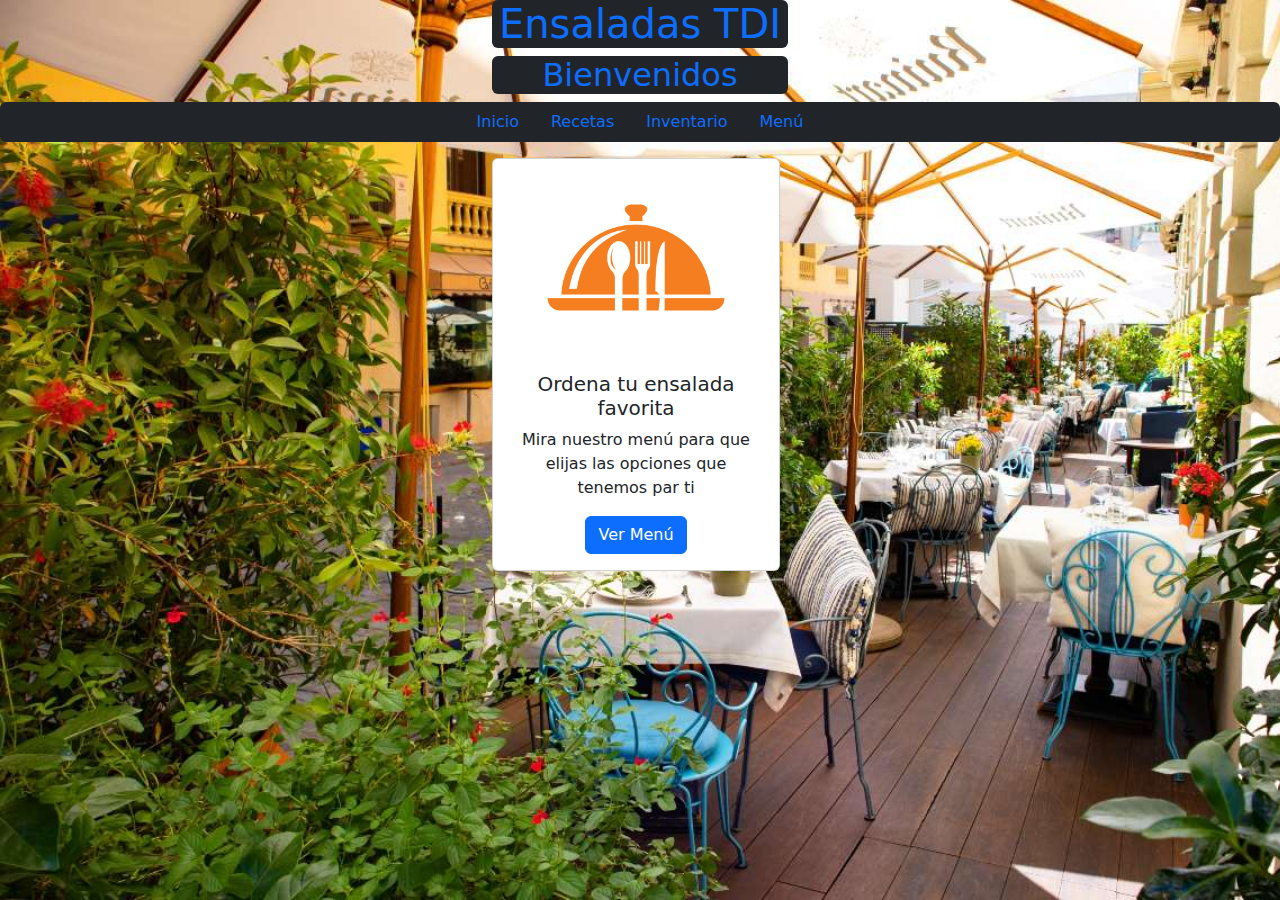
<file: pagina/index.html>
<!DOCTYPE html>

<html lang="es">
<head>
    <meta charset="utf-8">
    <title>Ensaladas TDI</title>
    <link rel="stylesheet" href="./estilos/bootstrap.min.css">
    <link rel="stylesheet" href="./estilos/styles.css">
</head>

    <body class="fondo-imagen">
        
        <div class="container col-md-3">
            <div class="row">
                <div class="col-12 text-center">
                    <h1 class="text-primary bg-dark rounded">
                        Ensaladas TDI
                    </h1>
                </div>
            </div>
        </div>

        <div class="container col-md-3">
            <div class="row">
                <div class="col-12 text-center">
                    <h2 class="text-primary  bg-dark rounded">Bienvenidos</h2>
                </div>
            </div>
        </div>
            <nav class="bg-dark rounded">
                <div id="barra-nav">
                    <ul class="nav justify-content-center">
                        <li class="nav-item">
                            <a class="nav-link active" aria-current="page" href="index.html"> Inicio </a>
                        </li>
                        <li class="nav-item">
                            <a class="nav-link active" aria-current="page" href="recetas.html"> Recetas </a>
                        </li>
                        <li class="nav-item">
                            <a class="nav-link" href="inventario.html">Inventario</a>
                        </li>
                        <li class="nav-item">
                            <a class="nav-link" href="menu.html">Menú</a>
                        </li>
                    </ul>
                </div>
            </nav>

            <div class="container col-md-3">
                <div class="mt-3 card text-center" style="width: 18rem;">
                    <img src="./img/menu.jpg" class="card-img-top" alt="imagen-menu">
                    <div class="card-body">
                    <h5 class="card-title text-center">Ordena tu ensalada favorita</h5>
                    <p class="card-text">Mira nuestro menú para que elijas las opciones que tenemos par ti</p>
                    <a href="menu.html" class=" btn btn-primary">Ver Menú</a>
                </div>
            </div>
        </div>
    </body>
</html>
</file>
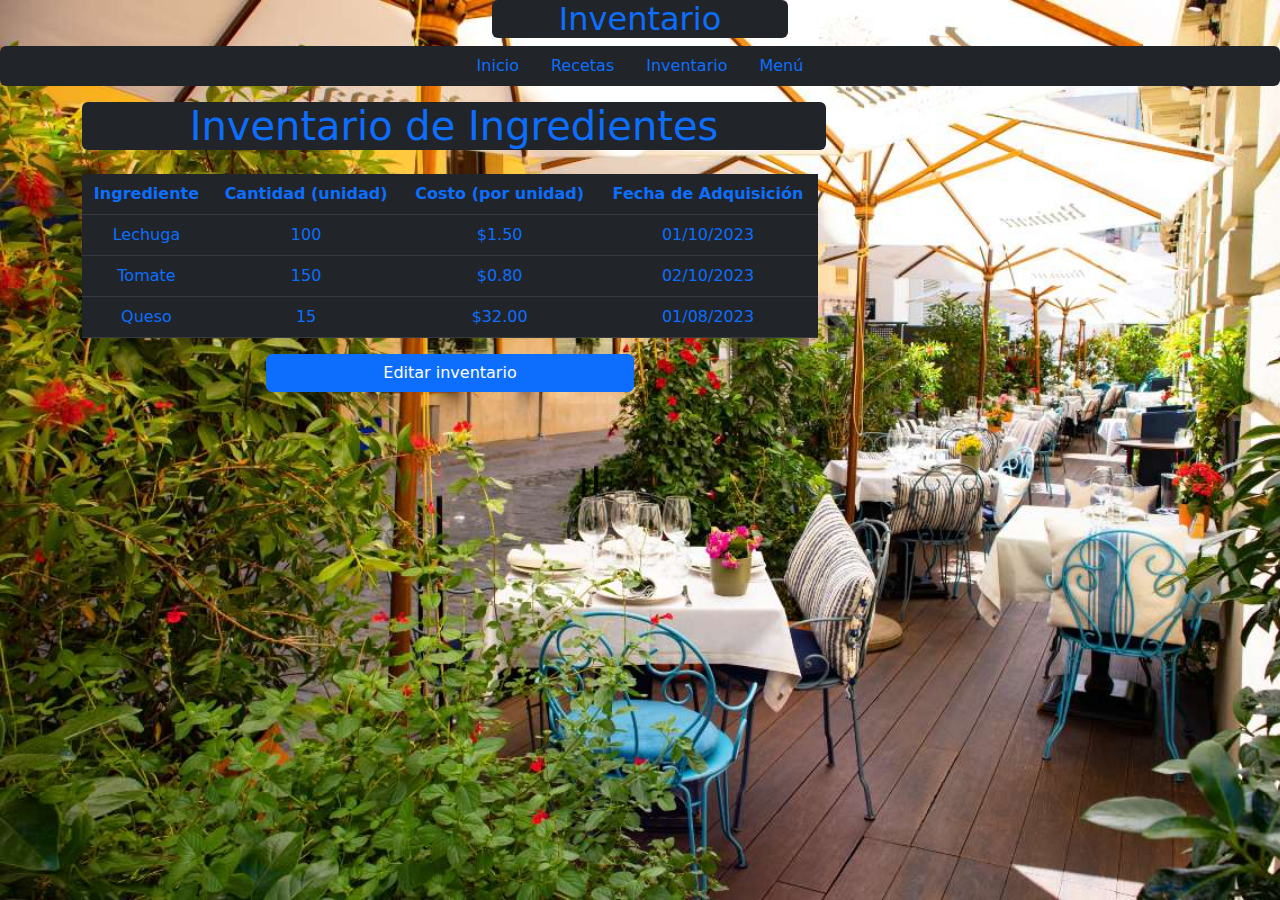
<file: pagina/inventario.html>
<!DOCTYPE html>

<html lang="es">
<head>
    <meta charset="utf-8">
    <title>Inventario</title>
    <link rel="stylesheet" href="./estilos/bootstrap.min.css">
    <link rel="stylesheet" href="./estilos/styles.css">
</head>

<body class="fondo-imagen">
    
    <div class="container col-md-3">
        <div class="row">
            <div class="col-12 text-center">
                <h2 class="text-primary  bg-dark rounded">Inventario</h2>
            </div>
        </div>
    </div>
        <nav class="bg-dark rounded">
            <div id="barra-nav">
                <ul class="nav justify-content-center">
                    <li class="nav-item">
                        <a class="nav-link active" aria-current="page" href="index.html"> Inicio </a>
                    </li>
                    <li class="nav-item">
                        <a class="nav-link active" aria-current="page" href="recetas.html"> Recetas </a>
                    </li>
                    <li class="nav-item">
                        <a class="nav-link" href="inventario.html">Inventario</a>
                    </li>
                    <li class="nav-item">
                        <a class="nav-link" href="menu.html">Menú</a>
                    </li>
                </ul>
            </div>
        </nav>

        <div class="container mt-3 text-center">
            <h1 class="text-center mb-4 bg-dark text-primary col-md-8 rounded">Inventario de Ingredientes</h1>
    
            <div class="row">
                <div class="col-md-8">
                    <table class="table table-dark">
                        <thead>
                            <tr>
                                <th class="text-primary">Ingrediente</th>
                                <th class="text-primary">Cantidad (unidad)</th>
                                <th class="text-primary">Costo (por unidad)</th>
                                <th class="text-primary">Fecha de Adquisición</th>
                            </tr>
                        </thead>
                        <tbody>
                            
                            <tr>
                                <td class="text-primary">Lechuga</td>
                                <td class="text-primary">100</td>
                                <td class="text-primary">$1.50</td>
                                <td class="text-primary">01/10/2023</td>
                            </tr>
                            <tr>
                                <td class="text-primary">Tomate</td>
                                <td class="text-primary">150</td>
                                <td class="text-primary">$0.80</td>
                                <td class="text-primary">02/10/2023</td>
                            </tr>

                            <tr>
                                <td class="text-primary">Queso</td>
                                <td class="text-primary">15</td>
                                <td class="text-primary">$32.00</td>
                                <td class="text-primary">01/08/2023</td>
                            </tr>
                            
                        </tbody>
                    </table>

                    <div class="text-right">
                        <a href="../pagina/formularios/formulario-inv.html" class="btn btn-primary col-6">Editar inventario</a>
                    </div>
                </div>
            </div>
        </div>

    </body>
</html>
</file>
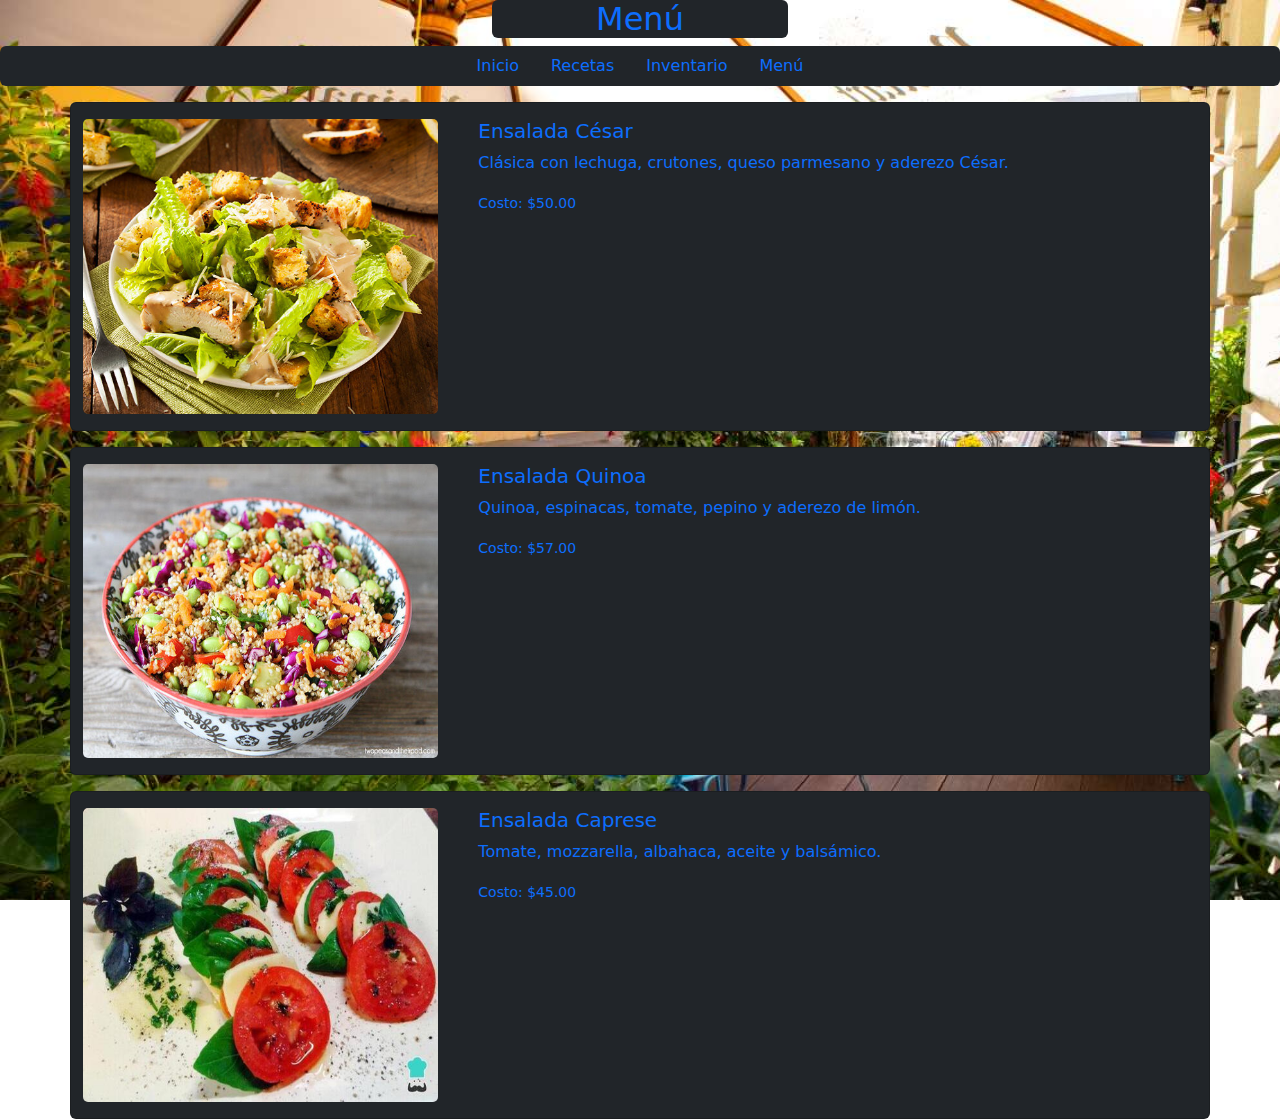
<file: pagina/menu.html>
<!DOCTYPE html>
<html lang="es">

<head>
    <meta charset="utf-8">
    <title>Menú de Ensaladas</title>
    <link rel="stylesheet" href="./estilos/bootstrap.min.css">
    <link rel="stylesheet" href="./estilos/styles.css">
</head>

    <body class="fondo-imagen">
        <div class="container col-md-3">
            <div class="row">
                <div class="col-12 text-center">
                    <h2 class="text-primary  bg-dark rounded">Menú </h2>
                </div>
            </div>
        </div>
            <nav class="bg-dark rounded">
                <div id="barra-nav">
                    <ul class="nav justify-content-center">
                        <li class="nav-item">
                            <a class="nav-link active" aria-current="page" href="index.html"> Inicio </a>
                        </li>
                        <li class="nav-item">
                            <a class="nav-link active" aria-current="page" href="recetas.html"> Recetas </a>
                        </li>
                        <li class="nav-item">
                            <a class="nav-link" href="inventario.html">Inventario</a>
                        </li>
                        <li class="nav-item">
                            <a class="nav-link" href="menu.html">Menú</a>
                        </li>
                    </ul>
                </div>
            </nav>

        <div class="container card mb-3 mt-3 bg-dark">
            <div class="row no-gutters">
                <div class="col-md-4">
                    <img src="./img/ensalada-cesar.jpg" class="card-img mt-3 mb-3" alt="Ensalada César">
                </div>
                <div class="col-md-8">
                    <div class="card-body">
                        <h5 class="card-title text-primary">Ensalada César</h5>
                        <p class="card-text text-primary">Clásica con lechuga, crutones, queso parmesano y aderezo César.</p>
                        <p class="card-text text-primary"><small class="text-primary">Costo: $50.00</small></p>
                    </div>
                </div>
            </div>
        </div>


        <div class="container card mb-3 bg-dark">
            <div class="row no-gutters">
                <div class="col-md-4">
                    <img src="./img/quinoa.jpg" class="card-img mt-3 mb-3" alt="Ensalada Quinoa">
                </div>
                <div class="col-md-8">
                    <div class="card-body">
                        <h5 class="card-title text-primary">Ensalada Quinoa</h5>
                        <p class="card-text text-primary">Quinoa, espinacas, tomate, pepino y aderezo de limón.</p>
                        <p class="card-text"><small class="text-primary">Costo: $57.00</small></p>
                    </div>
                </div>
            </div>
        </div>

        <div class="container card bg-dark" >
            <div class="row no-gutters">
                <div class="col-md-4">
                    <img src="./img/caprese.jpg" class="card-img mt-3 mb-3" alt="Ensalada Caprese">
                </div>
                <div class="col-md-8">
                    <div class="card-body">
                        <h5 class="card-title text-primary">Ensalada Caprese</h5>
                        <p class="card-text text-primary">Tomate, mozzarella, albahaca, aceite y balsámico.</p>
                        <p class="card-text"><small class="text-primary">Costo: $45.00</small></p>
                    </div>
                </div>
            </div>
        </div>
    </body>

</html>
</file>
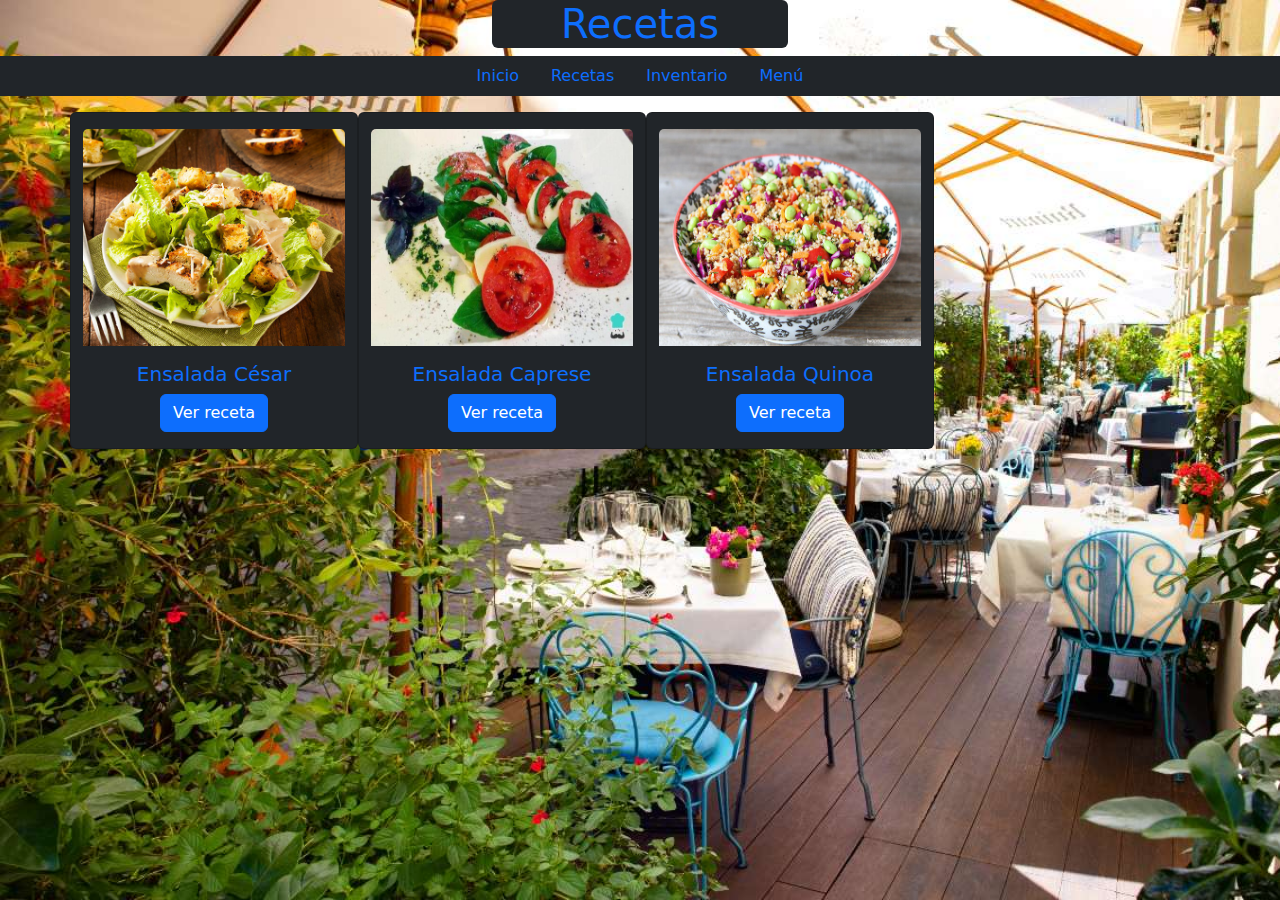
<file: pagina/recetas.html>
<!DOCTYPE html>

<html lang="es">

    <head>
        <meta charset="utf-8">
        <title> Recetas</title>
        <link rel="stylesheet" href="./estilos/bootstrap.min.css">
        <link rel="stylesheet" href="./estilos/styles.css">
    </head>

    <header>

    </header>

    <body class="fondo-imagen">
        <div class="container col-md-3">
            <div class="row">
                <div class="col-12 text-center">
                    <h1 class="text-primary bg-dark rounded">
                        Recetas
                    </h1>
                </div>
            </div>
        </div>

        <nav>
            <div id="barra-nav" class="bg-dark">
                <ul class="nav justify-content-center">
                    <li class="nav-item">
                        <a class="nav-link active" aria-current="page" href="index.html"> Inicio </a>
                    </li>
                    <li class="nav-item">
                        <a class="nav-link active" aria-current="page" href="recetas.html"> Recetas </a>
                    </li>
                    <li class="nav-item">
                        <a class="nav-link" href="inventario.html">Inventario</a>
                    </li>
                    <li class="nav-item">
                        <a class="nav-link" href="menu.html">Menú</a>
                    </li>
                </ul>
            </div>
        </nav>

        <div class="container mr-3 mt-3">
            
            <div class="row">
                <div class="card text-center bg-dark" style="width: 18rem;">
                    <img src="./img/ensalada-cesar.jpg" class="card-img-top mt-3" alt="ensalada-cesar">
                    <div class="card-body">
                    <h5 class="card-title text-primary">Ensalada César</h5>
                    <a href="./recetas/ensalada-cesar.html" class="btn btn-primary">Ver receta</a>
                    </div>
                </div>

                <div class="card text-center bg-dark" style="width: 18rem;">
                    <img src="./img/caprese.jpg" class="card-img-top mt-3" alt="ensalada-caprese">
                    <div class="card-body">
                    <h5 class="card-title mb-6 text-primary">Ensalada Caprese</h5>
                    <a href="./recetas/ensalada-caprese.html" class="btn btn-primary">Ver receta</a>
                    </div>
                </div>

                <div class="card text-center bg-dark" style="width: 18rem;">
                    <img src="./img/quinoa.jpg" class="card-img-top mt-3" alt="ensalada-quinoa">
                    <div class="card-body">
                    <h5 class="card-title text-primary">Ensalada Quinoa</h5>
                    <a href="./recetas/ensalada-quinoa.html" class="btn btn-primary">Ver receta</a>
                    </div>
                </div>
            </div>
        </div>
    </body>
</html>
</file>
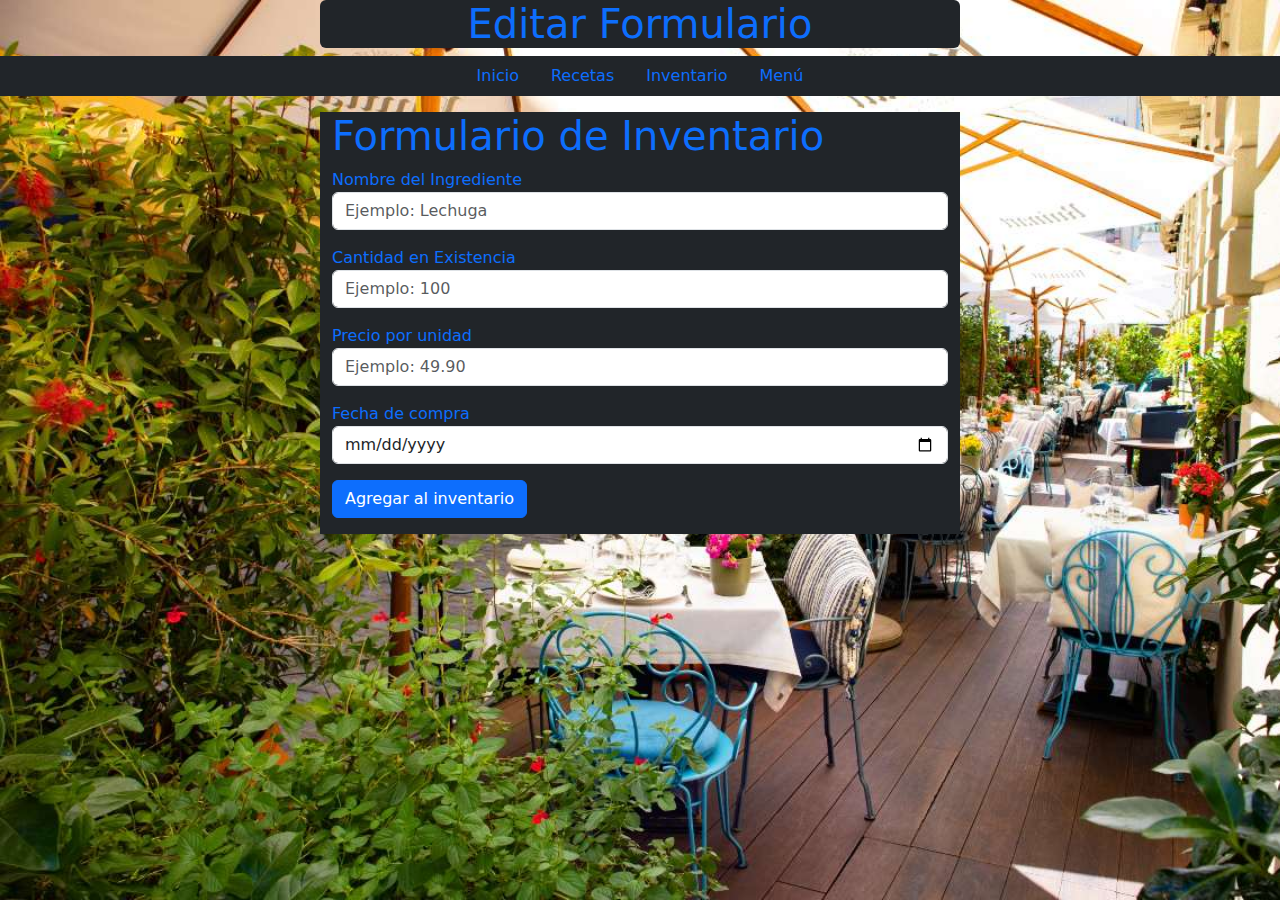
<file: pagina/formularios/formulario-inv.html>
<!DOCTYPE html>
<html lang="en">
    <head>
        <meta charset="UTF-8">
        <meta name="viewport" content="width=device-width, initial-scale=1.0">
        <title>Formulario de Inventario</title>
        <link href="../estilos/bootstrap.min.css" rel="stylesheet">
        <link rel="stylesheet" href="../estilos/styles.css">
    </head>


    <body class="fondo-imagen">

        <header class="container bg-dark col-6 rounded">
            <h1 class="text-primary text-center">
                Editar Formulario
            </h1>
        </header>

        <nav>
            <div id="barra-nav" class="bg-dark">
                <ul class="nav justify-content-center">
                    <li class="nav-item">
                        <a class="nav-link active" aria-current="page" href="../index.html"> Inicio </a>
                    </li>
                    <li class="nav-item">
                        <a class="nav-link active" aria-current="page" href="../recetas.html"> Recetas </a>
                    </li>
                    <li class="nav-item">
                        <a class="nav-link" href="../inventario.html">Inventario</a>
                    </li>
                    <li class="nav-item">
                        <a class="nav-link" href="../menu.html">Menú</a>
                    </li>
                </ul>
            </div>
        </nav>

    
        
        <div class="container col-md-6 bg-dark mt-3">
            <h1 class="text-primary">Formulario de Inventario</h1>
            <form>
                <div class="form-group mt-1">
                    <label for="nombreIngrediente" class="text-primary">Nombre del Ingrediente</label>
                    <input type="text" class="form-control" id="nombreIngrediente" placeholder="Ejemplo: Lechuga">
                </div>
                <div class="form-group mt-3">
                    <label for="cantidadExistencia" class="text-primary">Cantidad en Existencia</label>
                    <input type="number" class="form-control" id="cantidadExistencia" placeholder="Ejemplo: 100">
                </div>
                <div class="form-group mt-3">
                    <label for="precio" class="text-primary">Precio por unidad</label>
                    <input type="number" class="form-control" id="costo" placeholder="Ejemplo: 49.90" step="0.01">
                </div>
                <div class="form-group mt-3">
                    <label for="fechaCompra" class="text-primary">Fecha de compra</label>
                    <input type="date" class="form-control" id="fechaCompra" >
                </div>

                <div class="col-md-6 text-right">
                    <button type="AgregaInvetario" class="btn btn-primary mt-3 mb-3">Agregar al inventario</button>
                </div>
            </form>
            
        </div>
    </body>



</html>
</file>
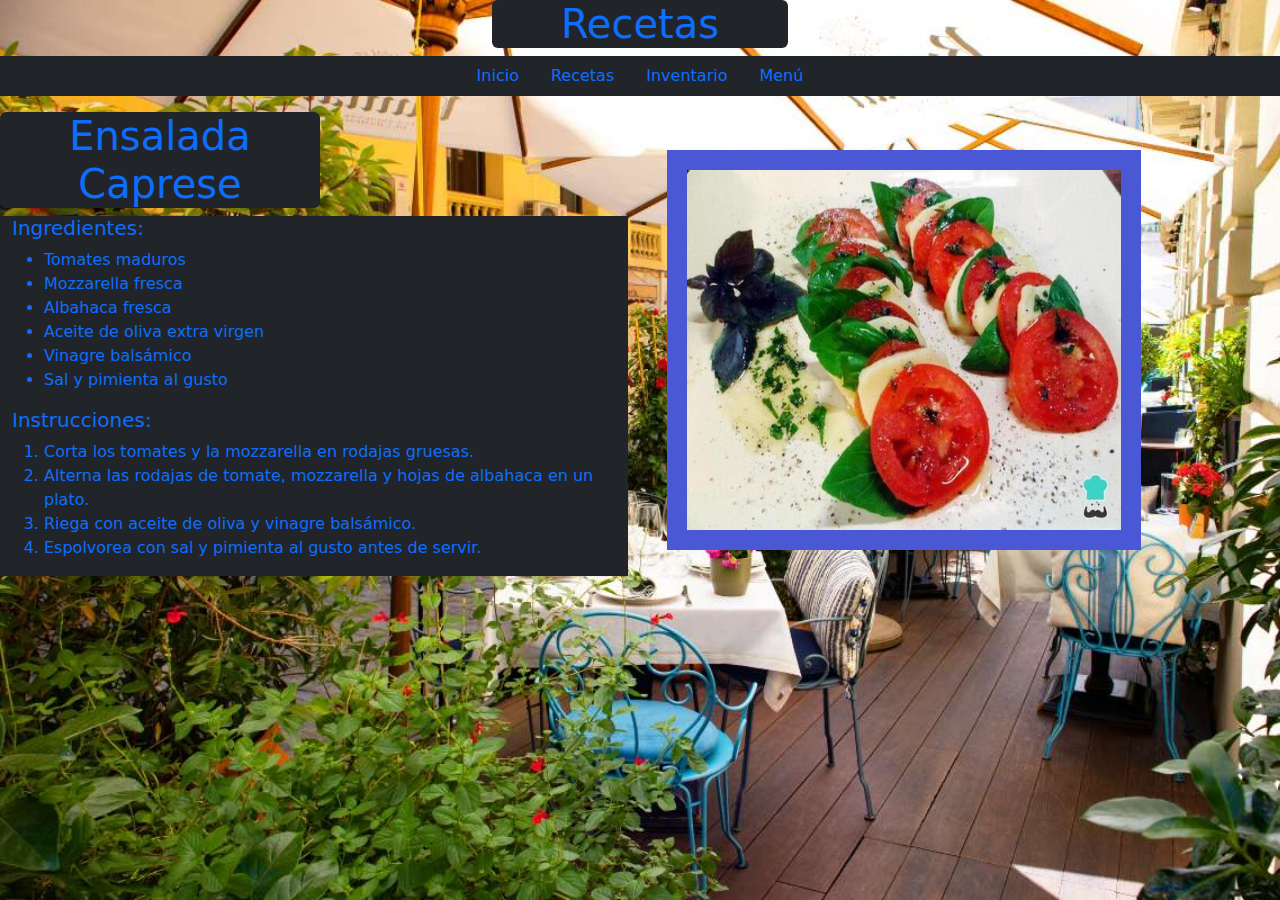
<file: pagina/recetas/ensalada-caprese.html>
<!DOCTYPE html>

<html lang="es">

    <head>
        <meta charset="utf-8">
        <title> Ensalada Caprese</title>
        <link rel="stylesheet" href="../estilos/bootstrap.min.css">
        <link rel="stylesheet" href="../estilos/styles.css">
    </head>

    <body class="fondo-imagen">
        <div class="container col-md-3">
            <div class="row">
                <div class="col-12 text-center">
                    <h1 class="text-primary bg-dark rounded">
                        Recetas
                    </h1>
                </div>
            </div>
        </div>

        <nav>
            <div id="barra-nav" class="bg-dark">
                <ul class="nav justify-content-center">
                    <li class="nav-item">
                        <a class="nav-link active" aria-current="page" href="../index.html"> Inicio </a>
                    </li>
                    <li class="nav-item">
                        <a class="nav-link active" aria-current="page" href="../recetas.html"> Recetas </a>
                    </li>
                    <li class="nav-item">
                        <a class="nav-link" href="../inventario.html">Inventario</a>
                    </li>
                    <li class="nav-item">
                        <a class="nav-link" href="../menu.html">Menú</a>
                    </li>
                </ul>
            </div>
        </nav>

        <div class="mt-3 col-md-3">
            <div class="row">
                <div class="text-center">
                    <h1 class="text-primary bg-dark rounded">
                        Ensalada Caprese
                    </h1>
                </div>
            </div>
        </div>

        <div class="container row col-6 bg-dark text-primary">
            <h5>Ingredientes:</h5>
            <div id="lista-ingredientes-cesar">
                <ul>
                    <li>
                        Tomates maduros
                    </li>
    
                    <li>
                        Mozzarella fresca
                    </li>
    
                    <li>
                        Albahaca fresca
                    </li>
    
                    <li>
                        Aceite de oliva extra virgen
                    </li>
    
                    <li>
                        Vinagre balsámico
                    </li>
                    <li>
                        Sal y pimienta al gusto
                    </li>
                </ul>
            </div>
            <div>
                <h5>Instrucciones:</h5>
    
                <div>
                    <ol>
                        <li>
                            Corta los tomates y la mozzarella en rodajas gruesas.
                        </li>
                        <li>
                            Alterna las rodajas de tomate, mozzarella y hojas de albahaca en un plato.
                        </li>
                        <li>
                            Riega con aceite de oliva y vinagre balsámico.
                        </li>
                        <li>
                            Espolvorea con sal y pimienta al gusto antes de servir.
                        </li>
                    </ol>
                </div>
            </div>

        </div>

        
        
        <div class="imagen-esquina">
            <img src="../img/caprese.jpg" alt="ensalada-cesar" width="80%" class="borde-azul">
        </div>

    </body>

</html>
</file>
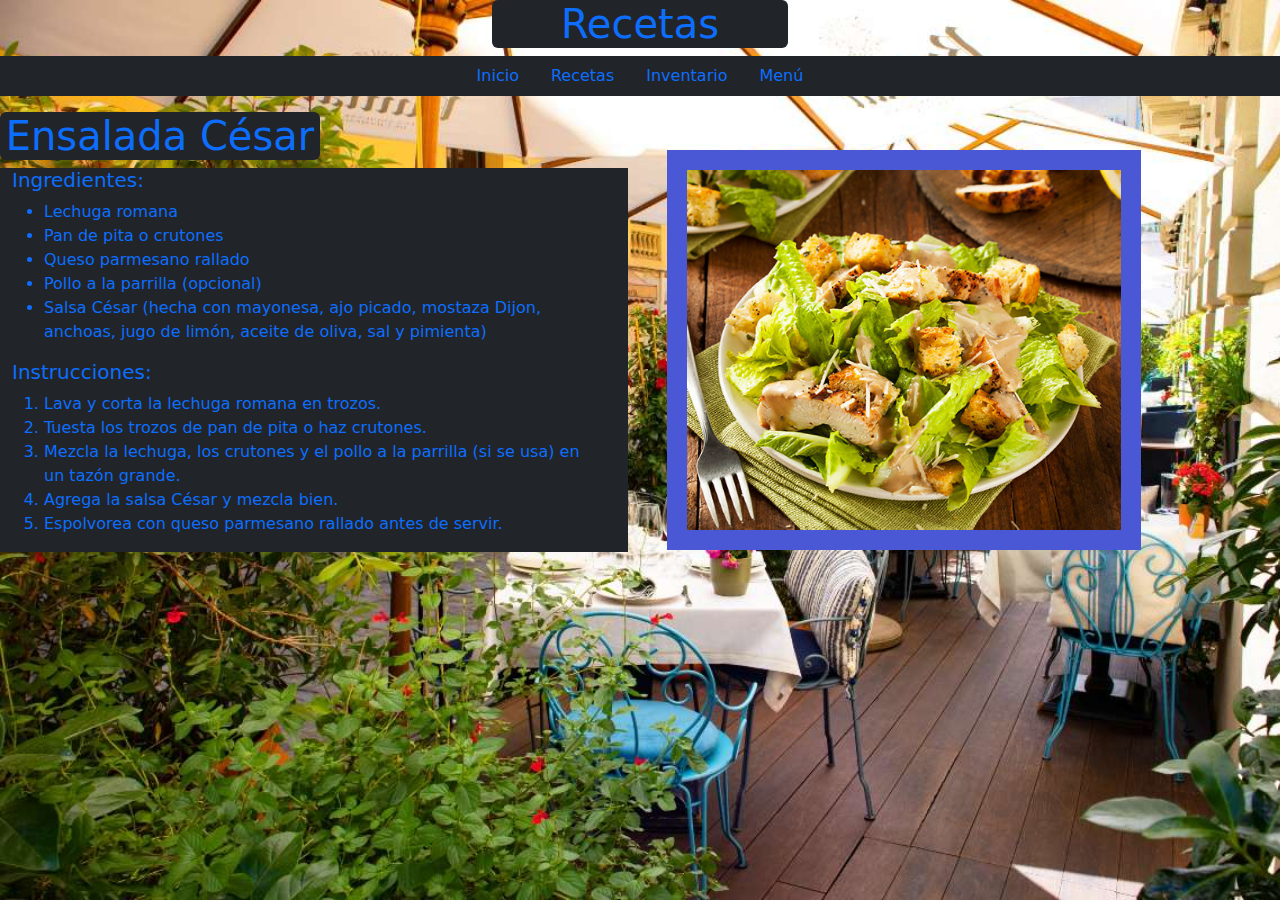
<file: pagina/recetas/ensalada-cesar.html>
<!DOCTYPE html>

<html lang="es">

    <head>
        <meta charset="utf-8">
        <title> Ensalada César</title>
        <link rel="stylesheet" href="../estilos/bootstrap.min.css">
        <link rel="stylesheet" href="../estilos/styles.css">
    </head>

    <body class="fondo-imagen">
        <div class="container col-md-3">
            <div class="row">
                <div class="col-12 text-center">
                    <h1 class="text-primary bg-dark rounded">
                        Recetas
                    </h1>
                </div>
            </div>
        </div>

        <nav>
            <div id="barra-nav" class="bg-dark">
                <ul class="nav justify-content-center">
                    <li class="nav-item">
                        <a class="nav-link active" aria-current="page" href="../index.html"> Inicio </a>
                    </li>
                    <li class="nav-item">
                        <a class="nav-link active" aria-current="page" href="../recetas.html"> Recetas </a>
                    </li>
                    <li class="nav-item">
                        <a class="nav-link" href="../inventario.html">Inventario</a>
                    </li>
                    <li class="nav-item">
                        <a class="nav-link" href="../menu.html">Menú</a>
                    </li>
                </ul>
            </div>
        </nav>

        <div class="mt-3 col-md-3">
            <div class="row">
                <div class="text-center">
                    <h1 class="text-primary bg-dark rounded">
                        Ensalada César
                    </h1>
                </div>
            </div>
        </div>

        <div class="container row col-6 bg-dark text-primary">
            <h5>Ingredientes:</h5>
            <div id="lista-ingredientes-cesar">
                <ul>
                    <li>
                        Lechuga romana
                    </li>
    
                    <li>
                        Pan de pita o crutones
                    </li>
    
                    <li>
                        Queso parmesano rallado
                    </li>
    
                    <li>
                        Pollo a la parrilla (opcional)
                    </li>
    
                    <li>
                        Salsa César (hecha con mayonesa, ajo picado, mostaza Dijon, anchoas, jugo de limón, aceite de oliva, sal y pimienta)
                    </li>
                </ul>
            </div>
            <div>
                <h5>Instrucciones:</h5>
    
                <div>
                    <ol>
                        <li>
                            Lava y corta la lechuga romana en trozos.
                        </li>
                        <li>
                            Tuesta los trozos de pan de pita o haz crutones.
                        </li>
                        <li>
                            Mezcla la lechuga, los crutones y el pollo a la parrilla (si se usa) en un tazón grande.
                        </li>
                        <li>
                            Agrega la salsa César y mezcla bien.
                        </li>
                        <li>
                            Espolvorea con queso parmesano rallado antes de servir.
                        </li>
                    </ol>
                </div>
            </div>

        </div>


       

        <div class="imagen-esquina">
            <img src="../img/ensalada-cesar.jpg" alt="ensalada-cesar" width="80%" class="borde-azul">
        </div>

    </body>


</html>
</file>
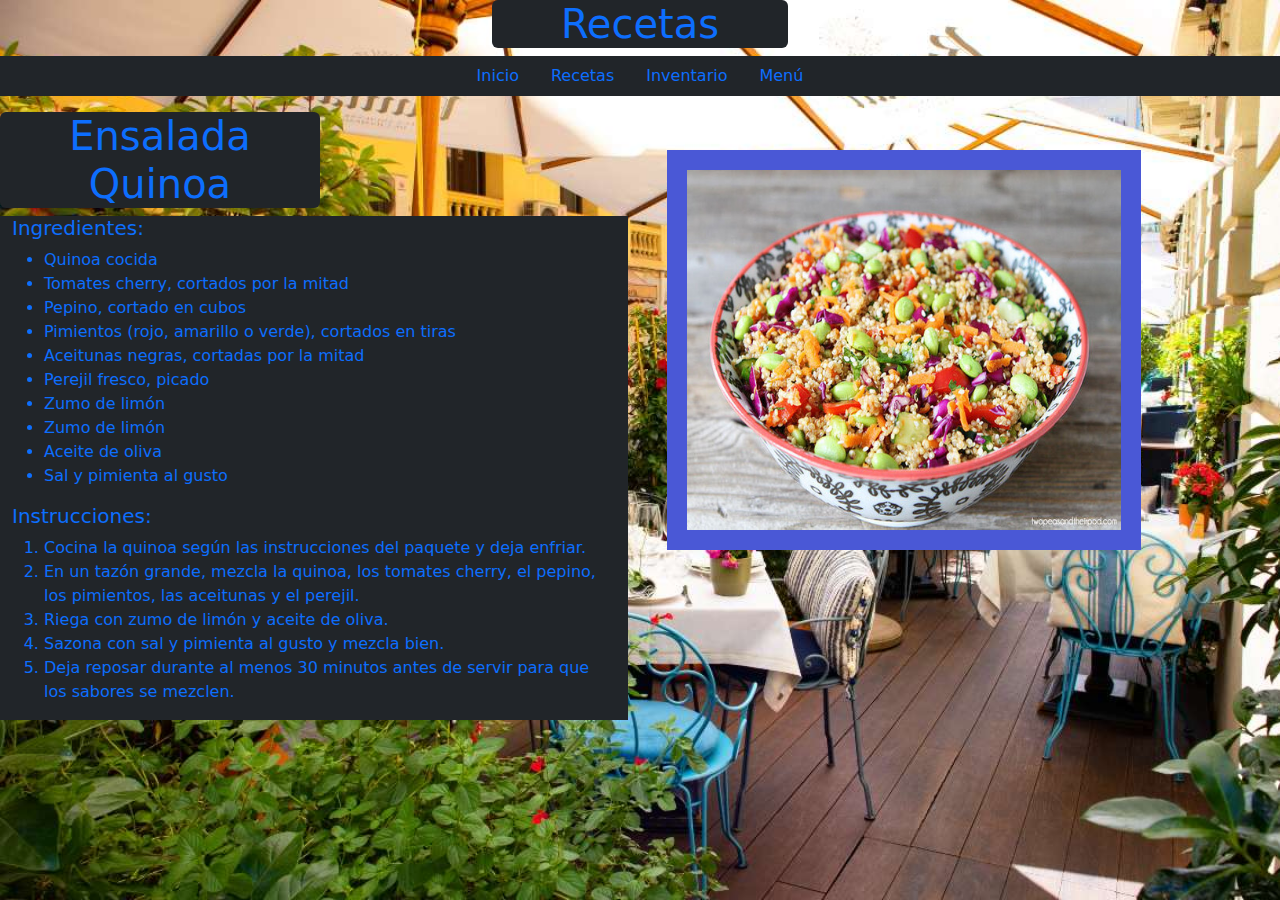
<file: pagina/recetas/ensalada-quinoa.html>
<!DOCTYPE html>

<html lang="es">

    <head>
        <meta charset="utf-8">
        <title> Ensalada Quinoa</title>
        <link rel="stylesheet" href="../estilos/bootstrap.min.css">
        <link rel="stylesheet" href="../estilos/styles.css">
    </head>

    <body class="fondo-imagen">
        <div class="container col-md-3">
            <div class="row">
                <div class="col-12 text-center">
                    <h1 class="text-primary bg-dark rounded">
                        Recetas
                    </h1>
                </div>
            </div>
        </div>

        <nav>
            <div id="barra-nav" class="bg-dark">
                <ul class="nav justify-content-center">
                    <li class="nav-item">
                        <a class="nav-link active" aria-current="page" href="../index.html"> Inicio </a>
                    </li>
                    <li class="nav-item">
                        <a class="nav-link active" aria-current="page" href="../recetas.html"> Recetas </a>
                    </li>
                    <li class="nav-item">
                        <a class="nav-link" href="../inventario.html">Inventario</a>
                    </li>
                    <li class="nav-item">
                        <a class="nav-link" href="../menu.html">Menú</a>
                    </li>
                </ul>
            </div>
        </nav>

        <div class="mt-3 col-md-3">
            <div class="row">
                <div class="text-center">
                    <h1 class="text-primary bg-dark rounded">
                        Ensalada Quinoa
                    </h1>
                </div>
            </div>
        </div>

        <div class="container row col-6 bg-dark text-primary">
            <h5>Ingredientes:</h5>
            <div id="lista-ingredientes-cesar">
                <ul>
                    <li>
                        Quinoa cocida
                    </li>
    
                    <li>
                        Tomates cherry, cortados por la mitad
                    </li>
    
                    <li>
                        Pepino, cortado en cubos
                    </li>
    
                    <li>
                        Pimientos (rojo, amarillo o verde), cortados en tiras
                    </li>
    
                    <li>
                        Aceitunas negras, cortadas por la mitad
                    </li>
                    <li>
                        Perejil fresco, picado
                    </li>
                    <li>
                        Zumo de limón
                    </li>
                    <li>
                        Zumo de limón
                    </li>

                    <li>
                        Aceite de oliva
                    </li>
                    <li>
                        Sal y pimienta al gusto
                    </li>
                </ul>
            </div>
            <div>
                <h5>Instrucciones:</h5>
    
                <div>
                    <ol>
                        <li>
                            Cocina la quinoa según las instrucciones del paquete y deja enfriar.
                        </li>
                        <li>
                            En un tazón grande, mezcla la quinoa, los tomates cherry, el pepino, los pimientos, las aceitunas y el perejil.
                        </li>
                        <li>
                            Riega con zumo de limón y aceite de oliva.
                        </li>
                        <li>
                            Sazona con sal y pimienta al gusto y mezcla bien.
                        </li>
                        <li>
                            Deja reposar durante al menos 30 minutos antes de servir para que los sabores se mezclen.
                        </li>
                    </ol>
                </div>
            </div>

        </div>


       

        <div class="imagen-esquina">
            <img src="../img/quinoa.jpg" alt="ensalada-cesar" width="80%" class="borde-azul">
        </div>
    </body>


</html>
</file>
<file: pagina/estilos/styles.css>
.fondo-imagen {
    background-image: url('../img/r3.jpg'); 
    background-size: cover;
    background-repeat: no-repeat;
    height: 100vh;
}

.borde-azul{
    border: 20px solid rgb(74, 88, 214);
}

.imagen-esquina {
    position: absolute; /* Establece la posición absoluta del elemento */
    top: 150px; /* Coloca la imagen en la parte superior del contenedor */
    right: 20px; /* Coloca la imagen en la esquina derecha del contenedor */
    
}
</file>
